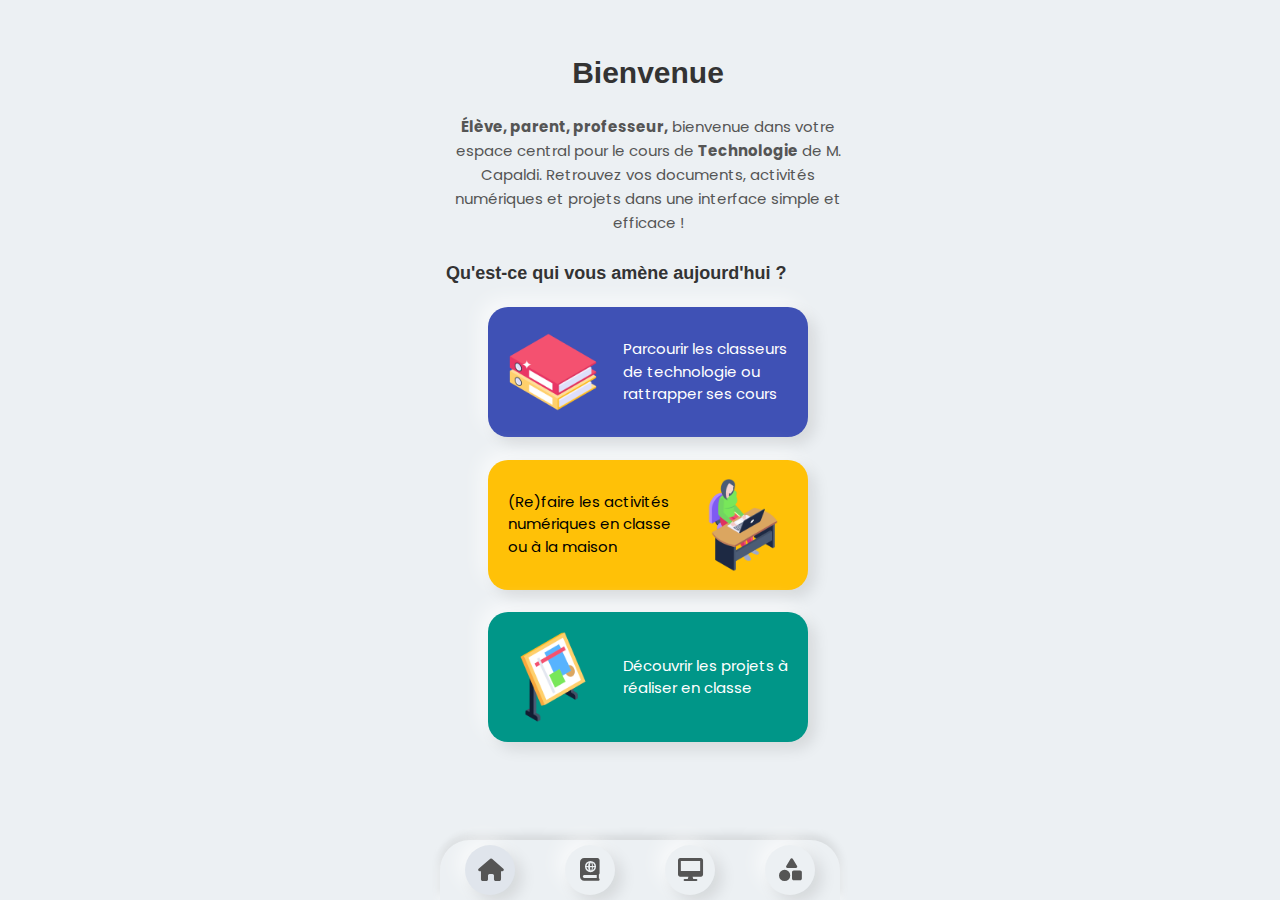
<file: index.html>
<!DOCTYPE html>
<html lang="en">
<head>
    <meta charset="UTF-8" />
    <meta name="viewport" content="width=device-width, initial-scale=1.0"/>
    <title>Technoportail</title>

    <!-- W3.CSS -->
    <link rel="stylesheet" href="https://www.w3schools.com/w3css/4/w3.css"/>

    <!-- Google Font -->
    <link href="https://fonts.googleapis.com/css2?family=Poppins:wght@300;400;600&display=swap" rel="stylesheet"/>

    <!-- Font Awesome -->
    <link rel="stylesheet" href="https://cdnjs.cloudflare.com/ajax/libs/font-awesome/6.0.0-beta3/css/all.min.css"/>

	<!-- style.css -->
	<link rel="stylesheet" href="style.css"/>
</head>
<body>

    <div class="main-content">
            <h1>Bienvenue</h1>
			
			<p class="intro-text">
				<strong>Élève, parent, professeur,</strong> bienvenue dans votre espace central pour le cours de <strong>Technologie</strong> de M. Capaldi. Retrouvez vos documents, activités numériques et projets dans une interface simple et efficace !
			</p>
			
			<h2>Qu'est-ce qui vous amène aujourd'hui ?</h2>
			
			<!-- Tous les icons viennent de https://www.flaticon.com/fr/auteurs/smashingstocks ; Merci à eux !-->
			
			<div class="image-card w3-indigo" onclick="window.location.href='classeurs.html'">
				<img src="img/des-dossiers.png" alt="Illustration d'accueil" style="width:100px"/>
				<p style="margin-left:20px">Parcourir les classeurs de technologie ou rattrapper ses cours</p>
			</div>
			<br/>
			<div class="image-card w3-amber" onclick="window.location.href='activites.html'">
				<p style="margin-right:20px">(Re)faire les activités numériques en classe ou à la maison</p>
				<img src="img/education-en-ligne.png" alt="Illustration d'accueil"  style="width:100px"/>
			</div>
			<br/>
			<div class="image-card w3-teal" onclick="window.location.href='projets.html'">
				<img src="img/toile.png" alt="Illustration d'accueil"  style="width:100px"/>
				<p style="margin-left:20px">Découvrir les projets à réaliser en classe</p>
			</div>

			<div class="spacer"></div>
		
    </div>

    <!-- Bottom Navigation Bar -->
    <div class="bottom-bar">
        <div class="icon-btn active">
            <i class="fas fa-home"></i>
        </div>
        <div class="icon-btn" onclick="window.location.href='classeurs.html'">
            <i class="fas fa-book-atlas"></i>
        </div>
        <div class="icon-btn"  onclick="window.location.href='activites.html'">
            <i class="fas fa-desktop"></i>
        </div>
        <div class="icon-btn" onclick="window.location.href='projets.html'">
            <i class="fas fa-shapes"></i>
        </div>
    </div>
		
	<script src="js/docs.js"></script>	
    <script src="js/script.js"></script>

</body>
</html>
</file>
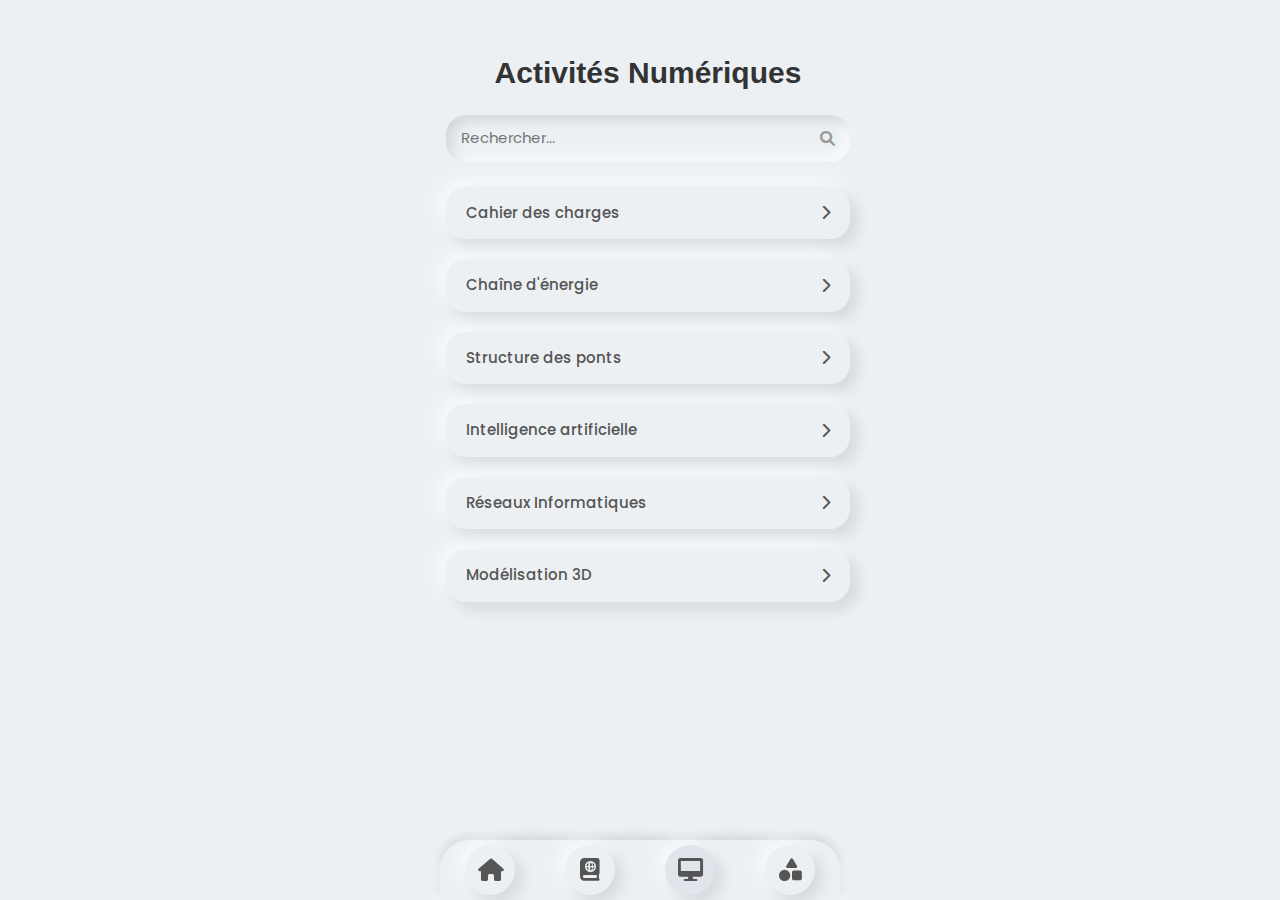
<file: activites.html>
<!DOCTYPE html>
<html lang="en">
<head>
    <meta charset="UTF-8" />
    <meta name="viewport" content="width=device-width, initial-scale=1.0"/>
	<link rel="icon" type="image/x-icon" href="img/technoportail3.ico">
    <title>Technoportail | Activités</title>

    <!-- W3.CSS -->
    <link rel="stylesheet" href="https://www.w3schools.com/w3css/4/w3.css"/>

    <!-- Google Font -->
    <link href="https://fonts.googleapis.com/css2?family=Poppins:wght@300;400;600&display=swap" rel="stylesheet"/>

    <!-- Font Awesome -->
    <link rel="stylesheet" href="https://cdnjs.cloudflare.com/ajax/libs/font-awesome/6.0.0-beta3/css/all.min.css"/>

	<!-- style.css -->
	<link rel="stylesheet" href="style.css"/>
</head>
<body>

    <div class="main-content">
        <h1>Activités Numériques</h1>

        <!-- Search Bar -->
        <div class="search-container">
            <input type="text" id="searchInput" placeholder="Rechercher..." />
            <i class="fas fa-search search-icon"></i>
        </div>

        <!-- Container qui recevra les accordéons -->
        <div id="accordionContainer"></div>

        <div class="spacer"></div>
		
    </div>

    <!-- Bottom Navigation Bar -->
    <div class="bottom-bar">
        <div class="icon-btn" onclick="window.location.href='index.html'">
            <i class="fas fa-home"></i>
        </div>
        <div class="icon-btn" onclick="window.location.href='classeurs.html'">
            <i class="fas fa-book-atlas"></i>
        </div>
        <div class="icon-btn active">
            <i class="fas fa-desktop"></i>
        </div>
        <div class="icon-btn" onclick="window.location.href='projets.html'">
            <i class="fas fa-shapes"></i>
        </div>
    </div>
		
	<script src="js/acti.js"></script>	
    <script src="js/script_acti.js"></script>

</body>
</html>
</file>
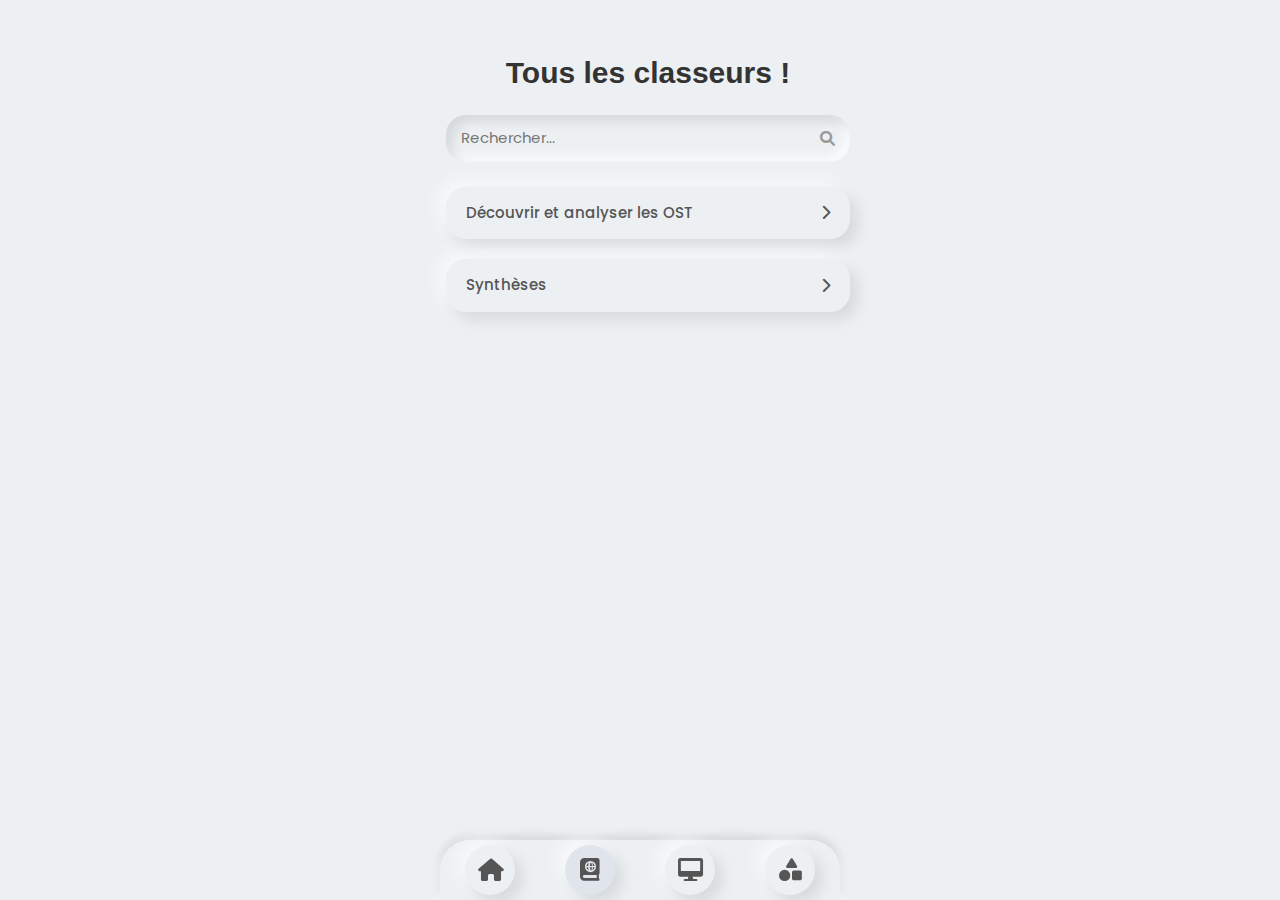
<file: classeurs.html>
<!DOCTYPE html>
<html lang="en">
<head>
    <meta charset="UTF-8" />
    <meta name="viewport" content="width=device-width, initial-scale=1.0"/>
    <title>Technoportail | Classeurs</title>

    <!-- W3.CSS -->
    <link rel="stylesheet" href="https://www.w3schools.com/w3css/4/w3.css"/>

    <!-- Google Font -->
    <link href="https://fonts.googleapis.com/css2?family=Poppins:wght@300;400;600&display=swap" rel="stylesheet"/>

    <!-- Font Awesome -->
    <link rel="stylesheet" href="https://cdnjs.cloudflare.com/ajax/libs/font-awesome/6.0.0-beta3/css/all.min.css"/>

	<!-- style.css -->
	<link rel="stylesheet" href="style.css"/>
</head>
<body>

    <div class="main-content">
        <h1>Tous les classeurs !</h1>

        <!-- Search Bar -->
        <div class="search-container">
            <input type="text" id="searchInput" placeholder="Rechercher..." />
            <i class="fas fa-search search-icon"></i>
        </div>

        <!-- Container qui recevra les accordéons -->
        <div id="accordionContainer"></div>

        <div class="spacer"></div>
		
    </div>

    <!-- Bottom Navigation Bar -->
    <div class="bottom-bar">
        <div class="icon-btn" onclick="window.location.href='index.html'">
            <i class="fas fa-home"></i>
        </div>
        <div class="icon-btn active">
            <i class="fas fa-book-atlas"></i>
        </div>
        <div class="icon-btn" onclick="window.location.href='activites.html'">
            <i class="fas fa-desktop"></i>
        </div>
        <div class="icon-btn" onclick="window.location.href='projets.html'">
            <i class="fas fa-shapes"></i>
        </div>
    </div>
		
	<script src="js/docs.js"></script>	
    <script src="js/script.js"></script>

</body>
</html>
</file>
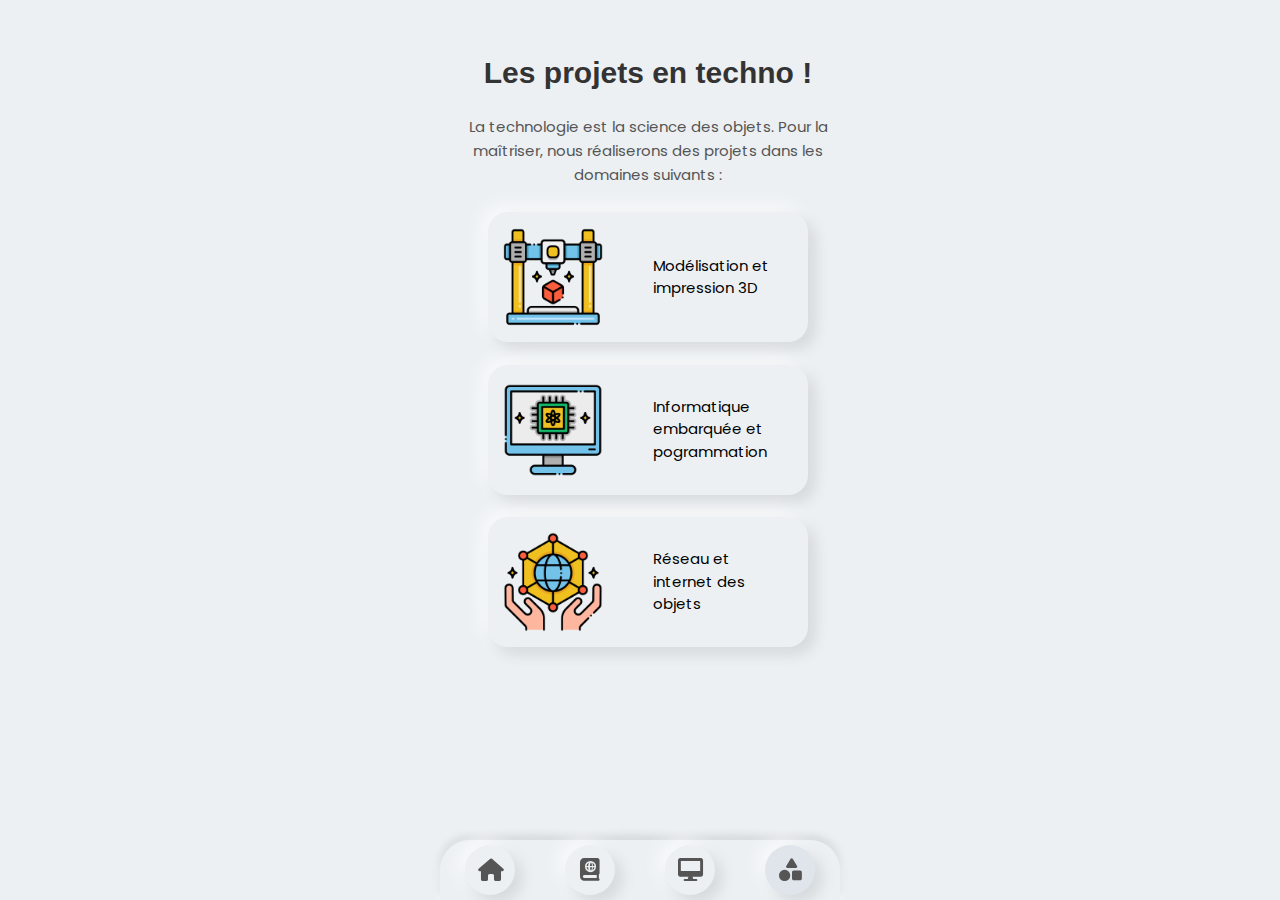
<file: projets.html>
<!DOCTYPE html>
<html lang="en">
<head>
    <meta charset="UTF-8" />
    <meta name="viewport" content="width=device-width, initial-scale=1.0"/>
	<link rel="icon" type="image/x-icon" href="img/technoportail3.ico">
    <title>Technoportail | Projets</title>

    <!-- W3.CSS -->
    <link rel="stylesheet" href="https://www.w3schools.com/w3css/4/w3.css"/>

    <!-- Google Font -->
    <link href="https://fonts.googleapis.com/css2?family=Poppins:wght@300;400;600&display=swap" rel="stylesheet"/>

    <!-- Font Awesome -->
    <link rel="stylesheet" href="https://cdnjs.cloudflare.com/ajax/libs/font-awesome/6.0.0-beta3/css/all.min.css"/>

	<!-- style.css -->
	<link rel="stylesheet" href="style.css"/>
</head>
<body>

    <div class="main-content">
            <h1>Les projets en techno !</h1>
			
			<p class="intro-text">
				La technologie est la science des objets. Pour la maîtriser, nous réaliserons des projets dans les domaines suivants :
			</p>
			
			<!-- Tous les icons viennent de https://www.flaticon.com/fr/auteurs/smashingstocks ; Merci à eux !-->
			
			<div class="image-card">
				<img src="img/proj/impr3d.png" alt="illustration projet" style="width:100px"/>
				<p style="margin-left:50px">Modélisation et impression 3D</p>
			</div>
			<br/>
			<div class="image-card">
				<img src="img/proj/prog.png" alt="Illustration projet" style="width:100px"/>
				<p style="margin-left:50px">Informatique embarquée et pogrammation</p>
			</div>
			<br/>
			<div class="image-card">
				<img src="img/proj/res.png" alt="Illustration projet" style="width:100px"/>
				<p style="margin-left:50px">Réseau et internet des objets</p>
			</div>

			<div class="spacer"></div>
		
    </div>

    <!-- Bottom Navigation Bar -->
    <div class="bottom-bar">
        <div class="icon-btn" onclick="window.location.href='index.html'">
            <i class="fas fa-home"></i>
        </div>
        <div class="icon-btn" onclick="window.location.href='classeurs.html'">
            <i class="fas fa-book-atlas"></i>
        </div>
        <div class="icon-btn" onclick="window.location.href='activites.html'">
            <i class="fas fa-desktop"></i>
        </div>
        <div class="icon-btn active">
            <i class="fas fa-shapes"></i>
        </div>
    </div>
		
	<script src="js/docs.js"></script>	
    <script src="js/script.js"></script>

</body>
</html>
</file>
<file: style.css>
body {
            font-family: 'Poppins', sans-serif;
            background-color: #ecf0f3;
            margin: 0;
            padding: 0;
            display: flex;
            flex-direction: column;
            align-items: center;
            height: 100vh;
            overflow: hidden;
        }

        .main-content {
            width: 100%;
            max-width: 500px;
            height: 100%;
            overflow-y: scroll;
            padding: 40px;
			padding-left: 56px;
            box-sizing: border-box;
        }

        h1 {
            font-size: 2em;
            font-weight: 600;
            margin-bottom: 20px;
            color: #333;
            text-align: center;
        }
		
		h2 {
            font-size: 1.2em;
            font-weight: 600;
            margin-bottom: 20px;
            color: #333;
            text-align: left;
        }

        .search-container {
            position: relative;
            margin-bottom: 25px;
            width: 100%;
        }

        .search-container input {
            width: 100%;
            padding: 12px 40px 12px 15px;
            font-size: 1em;
            border: none;
            border-radius: 20px;
            background: #ecf0f3;
            box-shadow: inset 6px 6px 12px rgba(0,0,0,0.1), 
                        inset -6px -6px 12px rgba(255,255,255,0.7);
            color: #555;
            outline: none;
            transition: all 0.3s ease;
        }

        .search-container input:focus {
            background: #e3e8ec;
        }

        .search-container .search-icon {
            position: absolute;
            right: 15px;
            top: 50%;
            transform: translateY(-50%);
            color: #999;
            pointer-events: none;
        }

        .accordion {
            background: #ecf0f3;
            border-radius: 20px;
            padding: 15px 20px;
            margin-bottom: 20px;
            box-shadow: 7px 7px 15px rgba(0,0,0,0.1), 
                        -7px -7px 20px rgba(255,255,255,0.7);
            cursor: pointer;
            display: flex;
            justify-content: space-between;
            align-items: center;
            font-weight: 500;
            color: #555;
            transition: background 0.3s ease;
        }

        .accordion:hover {
            background: #e3e8ec;
        }

        .accordion i {
            transition: transform 0.3s ease;
        }

        .accordion.active i {
            transform: rotate(90deg);
        }

        .panel {
            max-height: 0;
            overflow: hidden;
            transition: max-height 0.4s ease;
            background: transparent;
        }

        .doc-item {
            display: flex;
            justify-content: space-between;
            align-items: center;
            padding: 12px 10px;
            color: #444;
            font-size: 1em;
            text-decoration: none;
            border-radius: 15px;
            transition: background 0.3s ease, transform 0.2s ease;
        }

        .doc-item:not(:last-child) {
            border-bottom: 1px solid rgba(0,0,0,0.05);
        }

        .doc-item:hover {
            background-color: #e3e8ec;
            transform: scale(1.01);
        }

        .doc-item i {
            color: #666;
            font-size: 1.2em;
        }

        .main-content::-webkit-scrollbar {
			width: 8px;
		}

		.main-content::-webkit-scrollbar-track {
			background: #ecf0f3;
			border-radius: 10px;
		}

		.main-content::-webkit-scrollbar-thumb {
			background-color: #cbd2dc;
			border-radius: 10px;
			transition: background-color 0.3s ease;
		}

		.main-content::-webkit-scrollbar-thumb:hover {
			background-color: #b3bcc8;
		}

        .spacer {
            height: 80px;
        }
		
		/* Bottom navigation bar */
        .bottom-bar {
            position: fixed;
            bottom: 0;
            width: 100%;
            max-width: 400px;
            height: 60px;
            background-color: #ecf0f3;
            display: flex;
            justify-content: space-around;
            align-items: center;
            border-radius: 30px 30px 0 0;
            box-shadow: 0px -5px 10px rgba(0,0,0,0.1), 
                        0px 5px 10px rgba(255,255,255,0.7);
        }

        .bottom-bar .icon-btn {
            display: flex;
            justify-content: center;
            align-items: center;
            width: 50px;
            height: 50px;
            background: #ecf0f3;
            border-radius: 50%;
            box-shadow: 7px 7px 15px rgba(0,0,0,0.1), 
                        -7px -7px 20px rgba(255,255,255,0.7);
            transition: all 0.3s ease;
            cursor: pointer;
        }

        .bottom-bar .icon-btn i {
            font-size: 1.5em;
            color: #555;
        }

        .bottom-bar .icon-btn.active {
            background-color: #e0e5ec;
        }

        .bottom-bar .icon-btn:active {
            box-shadow: inset 7px 7px 15px rgba(0,0,0,0.1), 
                        inset -7px -7px 20px rgba(255,255,255,0.7);
        }
		
		/* HOME */
		
		.intro-text {
			font-size: 1em;
			color: #555;
			text-align: center;
			margin: 15px 0 25px;
			line-height: 1.6;
		}

		.image-card {
			width: 100%;
			max-width: 320px;
			margin: 0 auto;
			padding: 15px;
			border-radius: 20px;
			background: #ecf0f3;
			box-shadow: 7px 7px 15px rgba(0,0,0,0.1),
						-7px -7px 20px rgba(255,255,255,0.7);
			display: flex;
			justify-content: center;
			align-items: center;
			transition: transform 0.3s ease;
		}

		.image-card:hover {
			transform: scale(1.02);
			cursor: pointer;
		}

		.image-card img {
			width: 100%;
			/*border-radius: 15px;*/
			display: block;
		}
		
		.image-card p {
			margin: 5px;
			display: block;
		}
</file>
